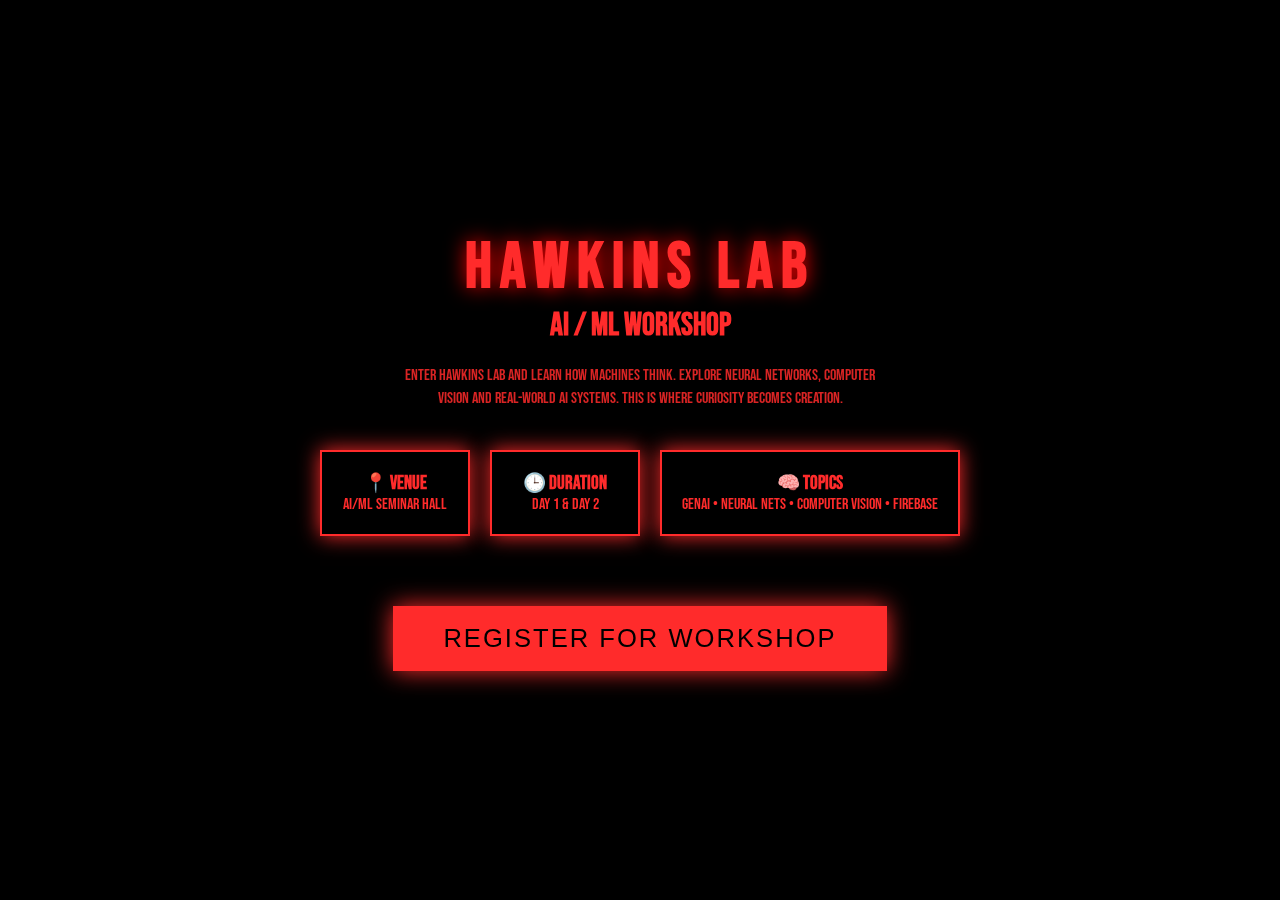
<file: workshop.html>
<!DOCTYPE html>
<html lang="en">
<head>
<meta charset="UTF-8">
<meta name="viewport" content="width=device-width, initial-scale=1.0">
<title>Hawkins Lab — AI/ML Workshop</title>

<link rel="stylesheet" href="css/workshop.css">

<link href="https://fonts.googleapis.com/css2?family=Bebas+Neue&display=swap" rel="stylesheet">
</head>

<body>

<div class="bg-image"></div>
<div class="overlay"></div>


<main class="content">

    <h1 class="title">HAWKINS LAB</h1>
    <h2 class="subtitle">AI / ML WORKSHOP</h2>

    <p class="desc">
        Enter Hawkins Lab and learn how machines think.  
        Explore neural networks, computer vision and real-world AI systems.  
        This is where curiosity becomes creation.
    </p>

    <div class="details">
        <div class="card">
            <h3>📍 Venue</h3>
            <p>AI/ML Seminar Hall</p>
        </div>

        <div class="card">
            <h3>🕒 Duration</h3>
            <p>Day 1 & Day 2</p>
        </div>

        <div class="card">
            <h3>🧠 Topics</h3>
            <p>GenAI • Neural Nets • Computer Vision • Firebase</p>
        </div>
    </div>
 <!-- REGISTER BUTTON -->
    <button class="register-btn" onclick="registerEvent()">
        REGISTER FOR WORKSHOP
    </button>

</main>

<script>
function enterHackathon(){
    document.body.classList.add("exit");
    setTimeout(()=>{
        window.location.href = "https://cosmos-next.vercel.app";
    },700);
}
</script>

</body>
</html>
</file>
<file: css/workshop.css>
*{margin:0;padding:0;box-sizing:border-box;}

body{
    font-family:'Bebas Neue',sans-serif;
    color:#ff2b2b;
    background:black;
    overflow:hidden;
}

/* Background Video */
.video-bg{
    position:fixed;
    inset:0;
    z-index:-2;
}

#bgvid{
    width:100vw;
    height:100vh;
    object-fit:cover;
}

.overlay{
    position:absolute;
    inset:0;
    background:rgba(0,0,0,.65);
}

/* Content */
.content{
    height:100vh;
    display:flex;
    flex-direction:column;
    justify-content:center;
    align-items:center;
    text-align:center;
    padding:20px;
}

.title{
    font-size:4rem;
    letter-spacing:8px;
    text-shadow:0 0 20px red;
}

.subtitle{
    font-size:2rem;
    margin-bottom:20px;
}

.desc{
    max-width:500px;
    opacity:.85;
    line-height:1.4;
    margin-bottom:40px;
}

/* cards */
.details{
    display:flex;
    gap:20px;
    margin-bottom:40px;
}

.card{
    border:2px solid #ff2b2b;
    padding:20px;
    min-width:150px;
    background:rgba(0,0,0,.5);
    box-shadow:0 0 20px #ff2b2b;
}

/* button */
.enter-btn{
    padding:15px 40px;
    font-size:1.5rem;
    border:none;
    background:#ff2b2b;
    color:black;
    cursor:pointer;
    transition:.3s;
}

.enter-btn:hover{
    background:white;
    transform:scale(1.05);
}

/* exit transition */
.exit{
    animation:fade .7s forwards;
}
@keyframes fade{
    to{opacity:0;filter:blur(10px);}
}

/* mobile */
@media(max-width:768px){
    .title{font-size:2.5rem;}
    .details{flex-direction:column;}
}
.register-btn{
    padding:18px 50px;
    font-size:1.6rem;
    border:none;
    background:#ff2b2b;
    color:black;
    cursor:pointer;
    margin-top:30px;
    letter-spacing:2px;
    transition:.3s;
    box-shadow:0 0 25px #ff2b2b;
}

.register-btn:hover{
    background:white;
    transform:scale(1.07);
}
/* IMAGE BACKGROUND */
.bg-image{
    position:fixed;
    inset:0;
    background-image:url("https://cosmos-26-1.vercel.app/assets/images/hawkins.png");
    background-size:cover;
-    background-position:center;
    background-repeat:no-repeat;
    z-index:-2;
}

/* dark cinematic tint */
.overlay{
    position:fixed;
    inset:0;
    background:rgba(0,0,0,0.65);
    z-index:-1;
}
@media (max-width:768px){
    .bg-image{
        background-position:65% center;
    }
}
</file>
